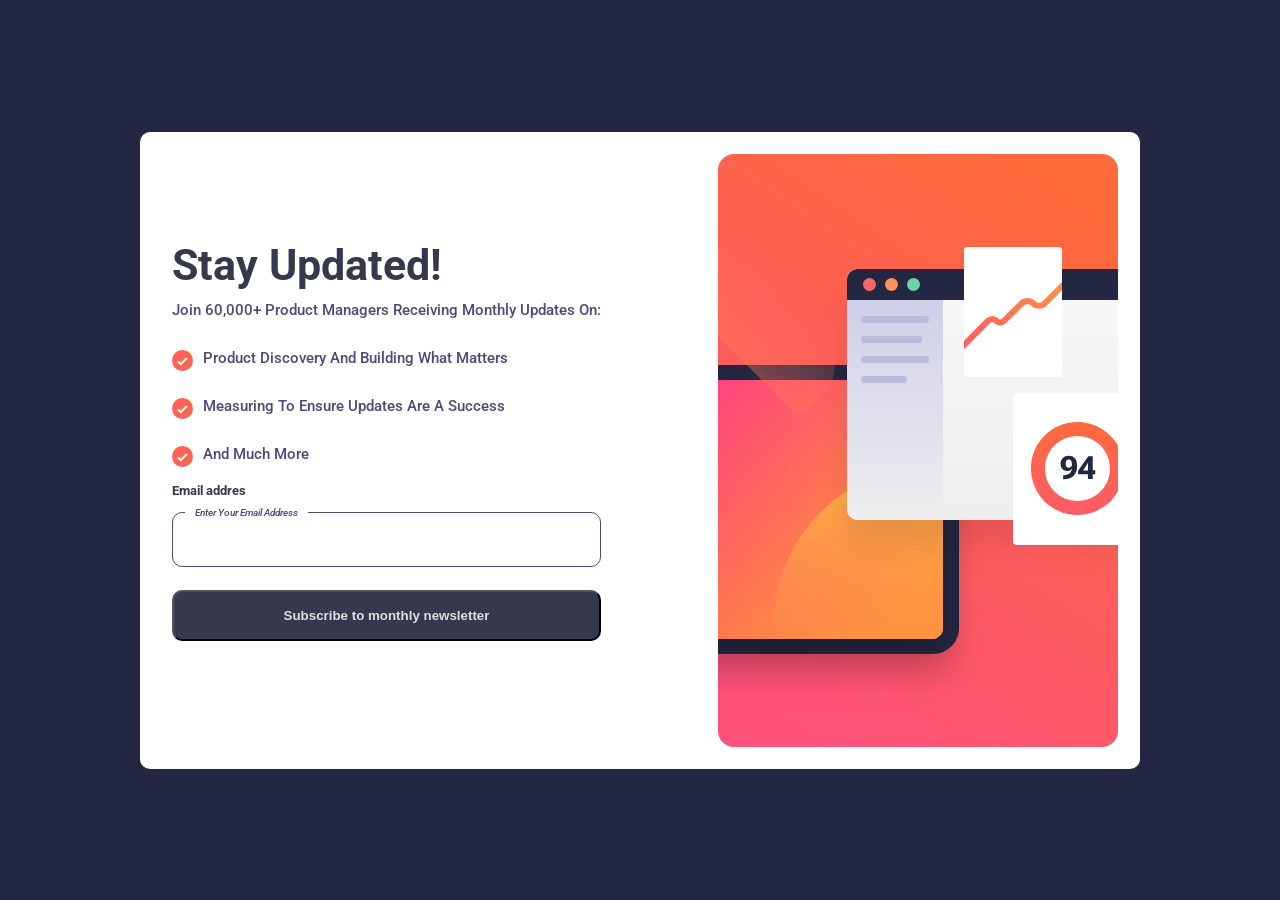
<file: index.html>
<!DOCTYPE html>
<html lang="en">
  <head>
    <meta charset="UTF-8" />
    <meta name="viewport" content="width=device-width, initial-scale=1.0" />
    <!-- displays site properly based on user's device -->

    <link
      rel="icon"
      type="image/png"
      sizes="32x32"
      href="./assets/images/favicon-32x32.png"
    />

    <link
      rel="stylesheet"
      href="https://cdnjs.cloudflare.com/ajax/libs/animate.css/4.1.1/animate.min.css"
    />
    <link rel="stylesheet" href="./assets/main.css" />

    <title>
      Frontend Mentor | Newsletter sign-up form with success message
    </title>
  </head>
  <body>
    <div id="modalcontainer" class="successfulmodal">
      <div class="modal">
        <img src="./assets/images/icon-list.svg" alt="" />
        <h1>thanks for subscribing!</h1>
        <p>
          A confirmation email has been sent to
          <b> <span id="useremail"></span></b> please open it and click the
          button insie to confirm your subscription
        </p>

        <button id="modalbutton">Dissmiss</button>
      </div>
    </div>
    <div class="container">
      <div class="row">
        <div class="col1 animate__animated animte__jackInTheBox">
          <h1>Stay Updated!</h1>
          <p>Join 60,000+ product managers receiving monthly updates on:</p>

          <div class="itemslist">
            <div class="item1">
              <span><img src="/assets/images/icon-list.svg" alt="" /></span>
              <p>product discovery and building what matters</p>
            </div>
            <div class="item1">
              <span><img src="/assets/images/icon-list.svg" alt="" /></span>
              <p>Measuring to ensure updates are a success</p>
            </div>
            <div class="item1">
              <span><img src="/assets/images/icon-list.svg" alt="" /></span>
              <p>And much more</p>
            </div>
          </div>

          <form id="form">
            <div class="email">
              <label for="Email">Email addres</label>
              <input
                type="email"
                name="Email"
                id="email"
                placeholder=""
                autofocus
              />
              <p id="placeolder">Enter your email address</p>
              <span id="emailerror"></span>
            </div>

            <button>Subscribe to monthly newsletter</button>
          </form>
        </div>
        <div class="col2">
          <img
            class="animate__animated animate__zoomIn"
            src="./assets/images/illustration-sign-up-desktop.svg"
            alt=""
          />
        </div>
      </div>
    </div>
    <script src="assets/main.js"></script>
  </body>
</html>
</file>
<file: assets/main.css>
@import url("https://fonts.googleapis.com/css2?family=Roboto:ital,wght@0,100;0,300;0,400;0,500;0,700;0,900;1,100;1,300;1,400;1,500;1,700;1,900&display=swap");

* {
  margin: 0;
  padding: 0;
  box-sizing: border-box;
}

:root {
  --bodybackcolor: hsl(234, 29%, 20%);
  --containercolor: hsl(0, 0%, 100%);
  --headingColor: hsl(235, 18%, 26%);
  --headingColorhover: hsl(236, 11%, 31%);
  --textcolor: hsl(250, 26%, 38%);
  --checkboxcolor: hsl(4, 100%, 67%);
}

body {
  background-color: var(--bodybackcolor);
  display: flex;
  align-items: center;
  justify-content: center;
  font-family: "Roboto", sans-serif;
  height: 100dvh;
}

.container {
  background-color: var(--containercolor);
  display: flex;
  width: 100%;
  max-width: 1000px;
  justify-content: center;
  align-items: center;
  margin: 0 auto;
  border-radius: 10px;
}

.container .row {
  display: flex;
  width: 100%;
  align-items: center;
  justify-content: space-between;
  flex-direction: column-reverse;

  .col1 {
    padding: 2rem;
    overflow: hidden;

    h1 {
      font-size: 2.7rem;
      font-weight: 700;
      font-style: normal;
      color: var(--headingColor);
    }

    p {
      color: var(--textcolor);
      margin: 10px 0 20px;
      font-weight: 500;
      font-size: 0.95rem;
      text-transform: capitalize;
    }

    .itemslist .item1 {
      display: flex;
      align-items: center;
      gap: 10px;
    }

    #form {
      .email {
        display: flex;
        flex-direction: column;
        position: relative;

        label {
          font-size: 0.8rem;
          font-weight: bolder;
          color: var(--headingColor);
          padding-bottom: 14px;
        }

        input {
          padding: 19px 20px;
          border-radius: 10px;
          border: 1px solid var(--textcolor);
          outline: none;
          background-color: transparent;
        }

        p {
          position: absolute;
          top: 42%;
          left: 3%;
          /* display: none; */
          font-size: 0.8rem;
          transition: all ease-out 0.3s;
          font-style: italic;
        }

        input:focus + p,
        input:not(:placeholder-shown) + p {
          top: 17%;
          left: 3%;
          background-color: rgb(255, 255, 255);
          padding-inline: 10px;
          font-size: 0.6rem;
        }

        span {
          font-size: 0.7rem;
          /* display: none; */
          color: rgb(241, 13, 13);
          font-style: italic;
          margin-top: 3px;
          transition: all ease-in-out 0.3s;
        }
      }

      button {
        background-color: var(--headingColor);
        color: rgb(226, 223, 223);
        padding: 1.2em;
        border-radius: 10px;
        margin: 20px 0;
        width: 100%;
        font-weight: bold;
        cursor: pointer;
      }
      button:hover {
        background-color: var(--headingColorhover);
      }
    }
  }
}

.container .row .col2 {
  padding: 22px;
}

.animate__zoomIn {
  animation-duration: 1s;
}
.animate__jackInTheBox {
  animation-duration: 1s;
}

.successfulmodal {
  position: fixed;
  background-color: var(--bodybackcolor);
  height: 100dvh;
  display: none;
  justify-content: center;
  align-items: center;
  z-index: 1;
  width: 100%;
}

.modal {
  background-color: var(--containercolor);
  width: 100%;
  max-width: 400px;
  padding: 20px;
  border-radius: 10px;
}

.modal img {
  width: 15%;
}

.modal h1 {
  font-size: 2rem;
  text-transform: capitalize;
  font-weight: 700;
  color: var(--headingColor);
  padding: 10px 0;
}

.modal p {
  color: var(--textcolor);
  line-height: 1.5rem;
}

.modal button {
  width: 100%;
  background-color: var(--bodybackcolor);
  color: white;
  border: none;
  outline: none;
  border-radius: 7px;
  padding: 15px 0;
  margin: 18px 0;
  cursor: pointer;
  transition: all ease-in-out 0.2s;
}

.closemodal {
  display: flex;
}

.modal button:hover {
  background-color: var(--headingColorhover);
}
@media only screen and (min-width: 40rem) {
  .container .row {
    display: flex;
    width: 100%;
    justify-content: space-between;
    flex-direction: row;
  }

  .container .row .col2 {
    background-image: none;
  }

  .container .row .col2 img {
    display: block;
    max-width: max-content;
    width: 100%;
  }
}
</file>
